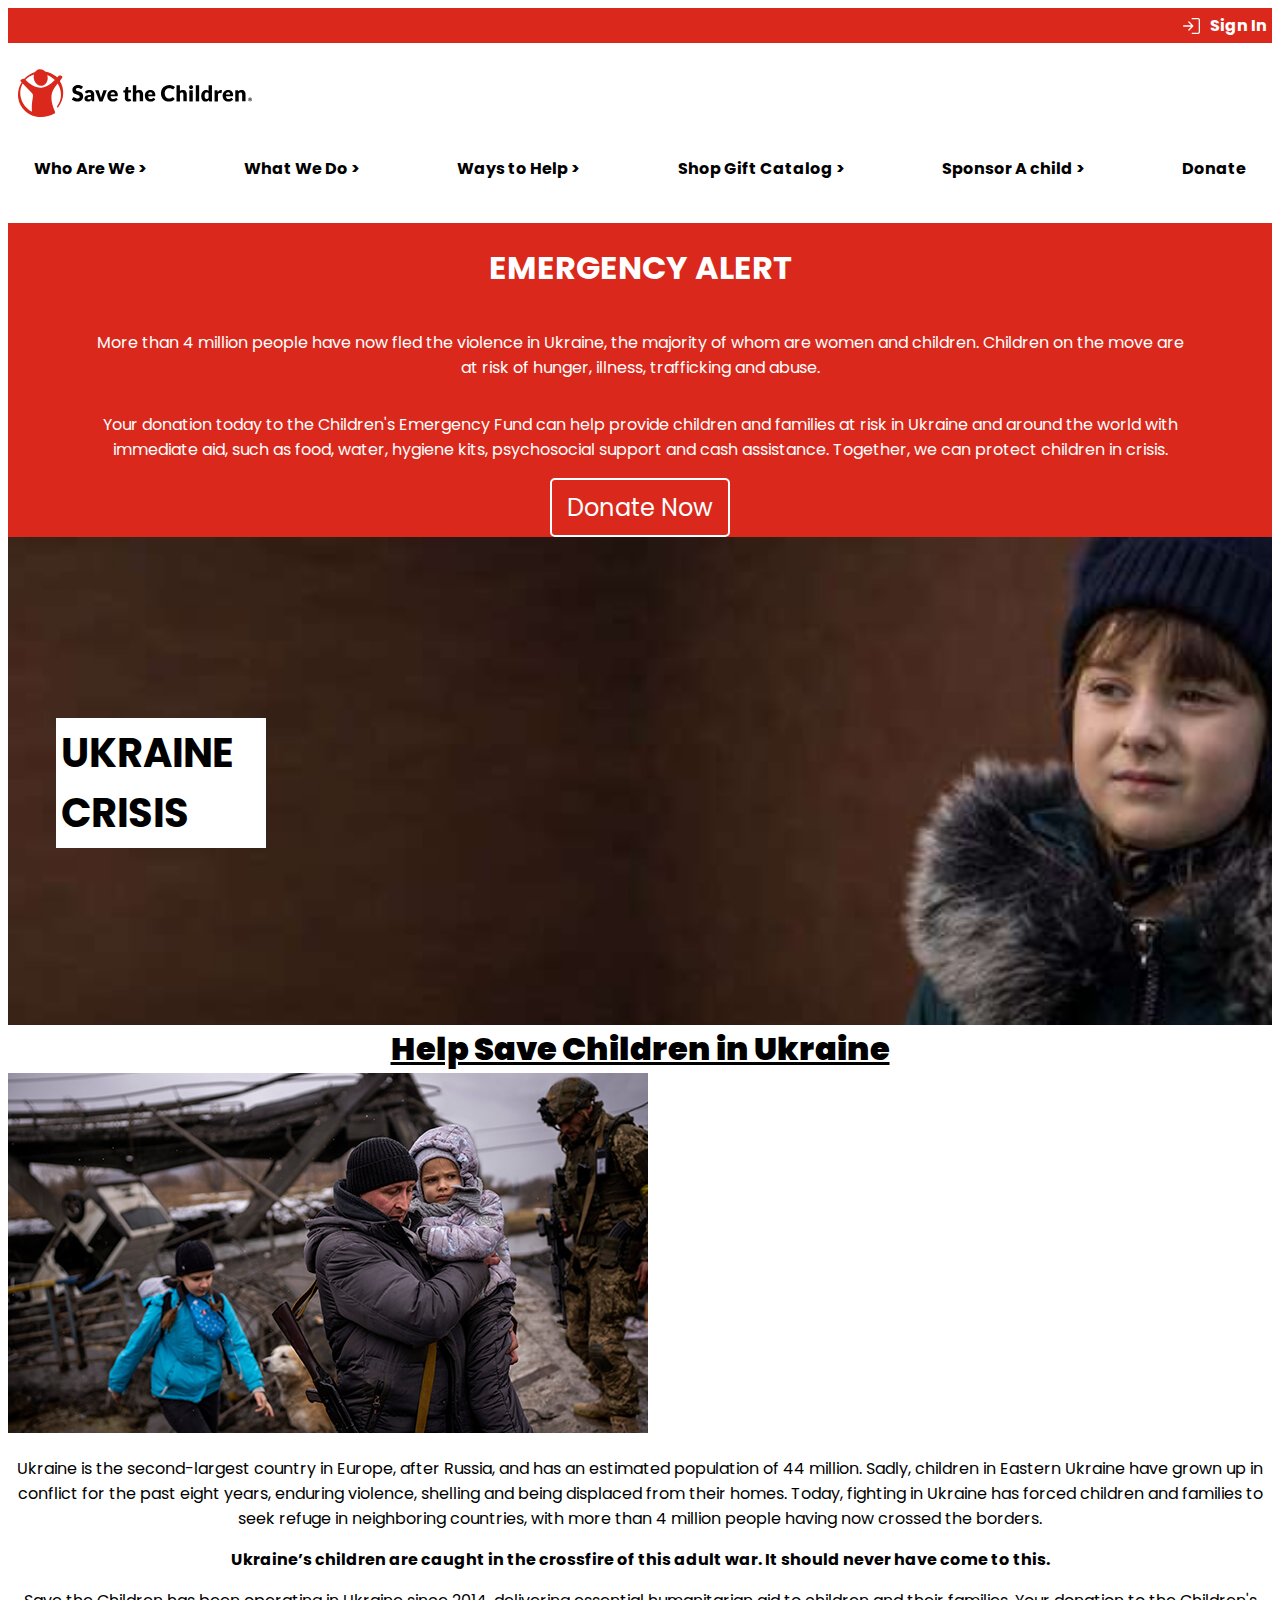
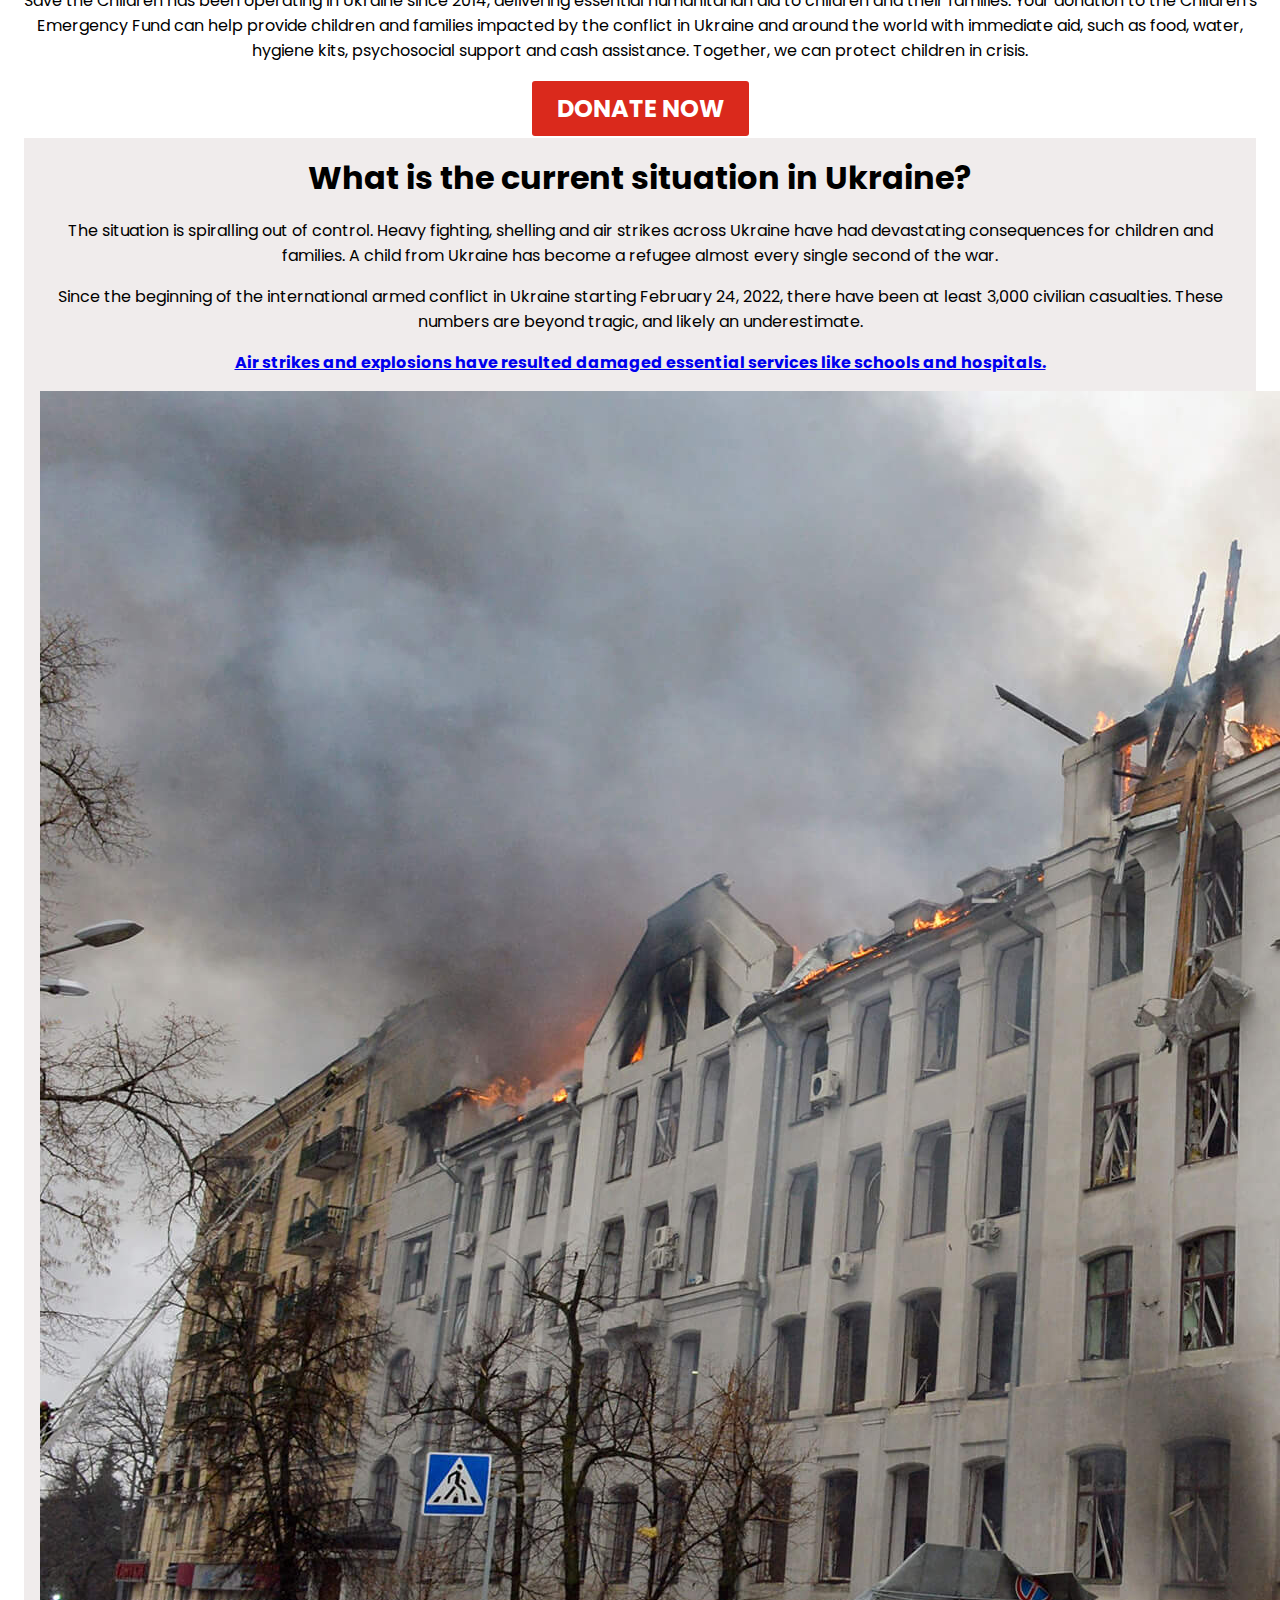
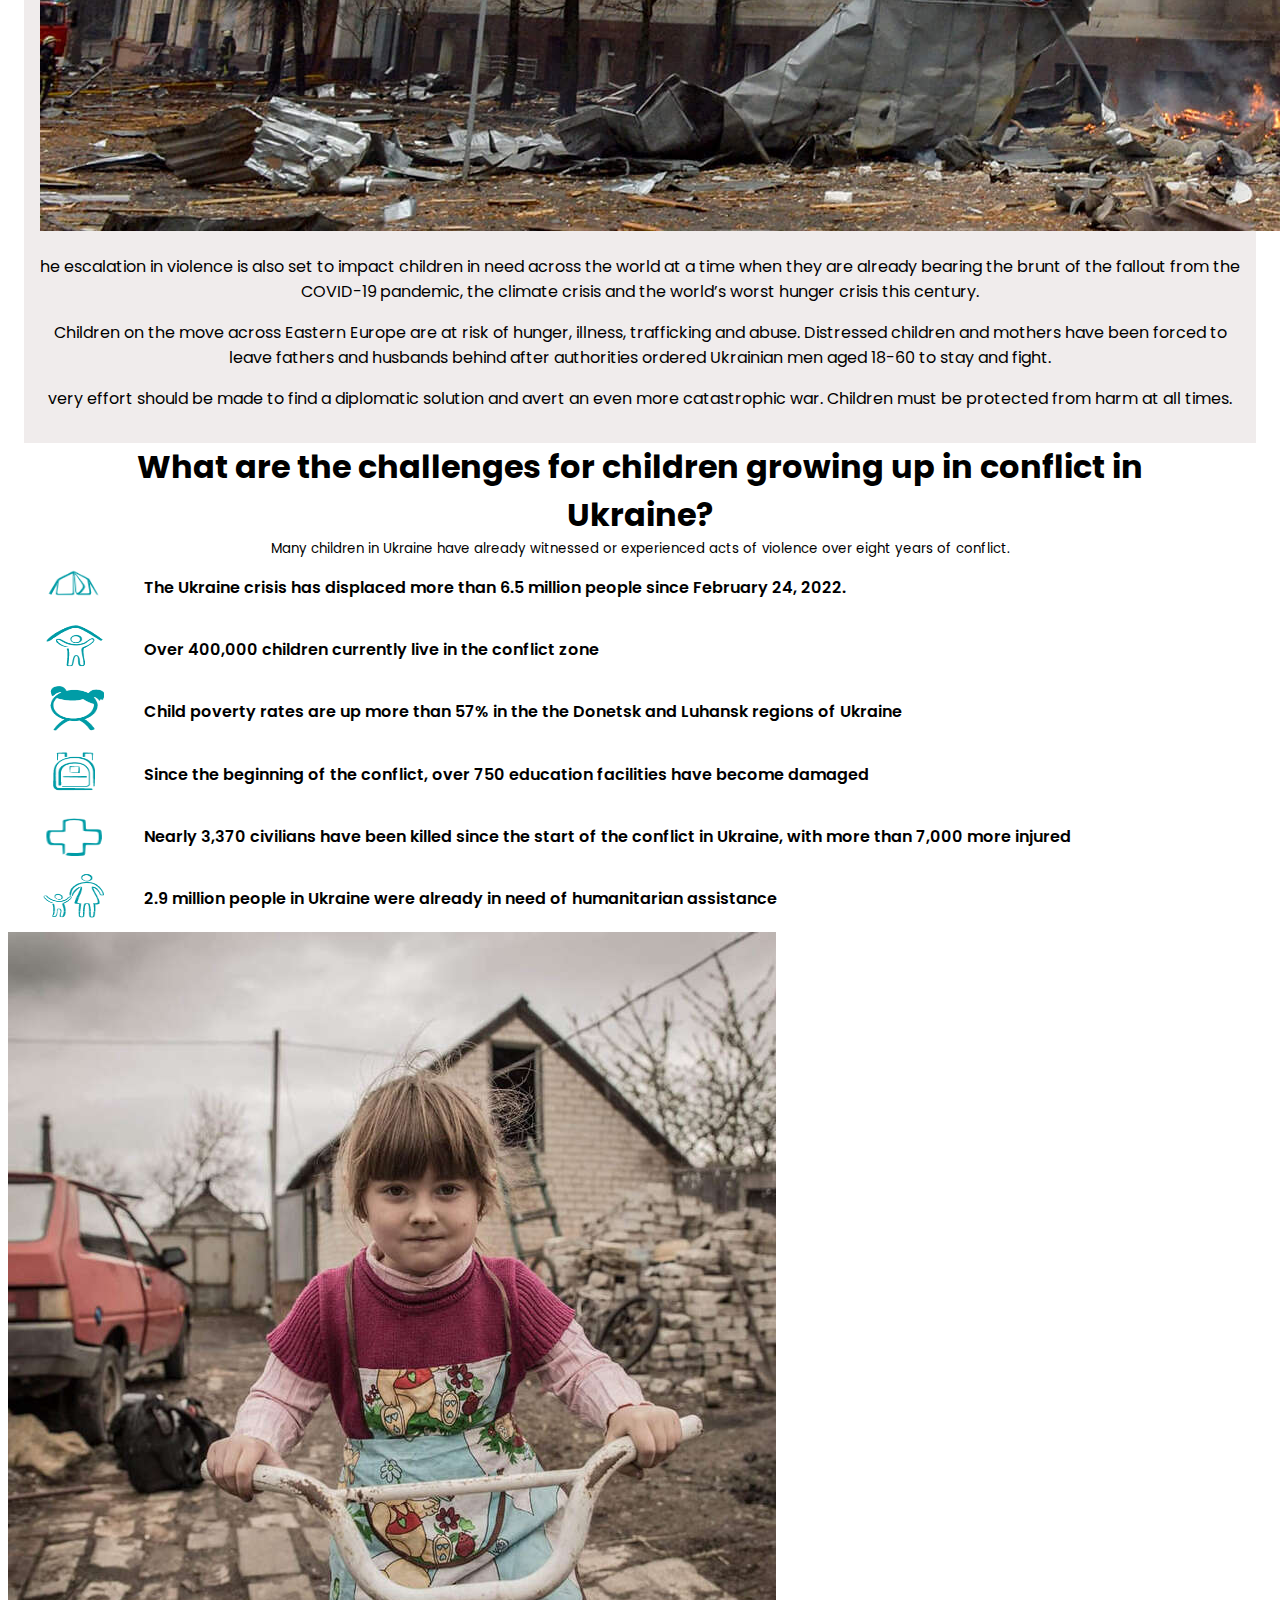
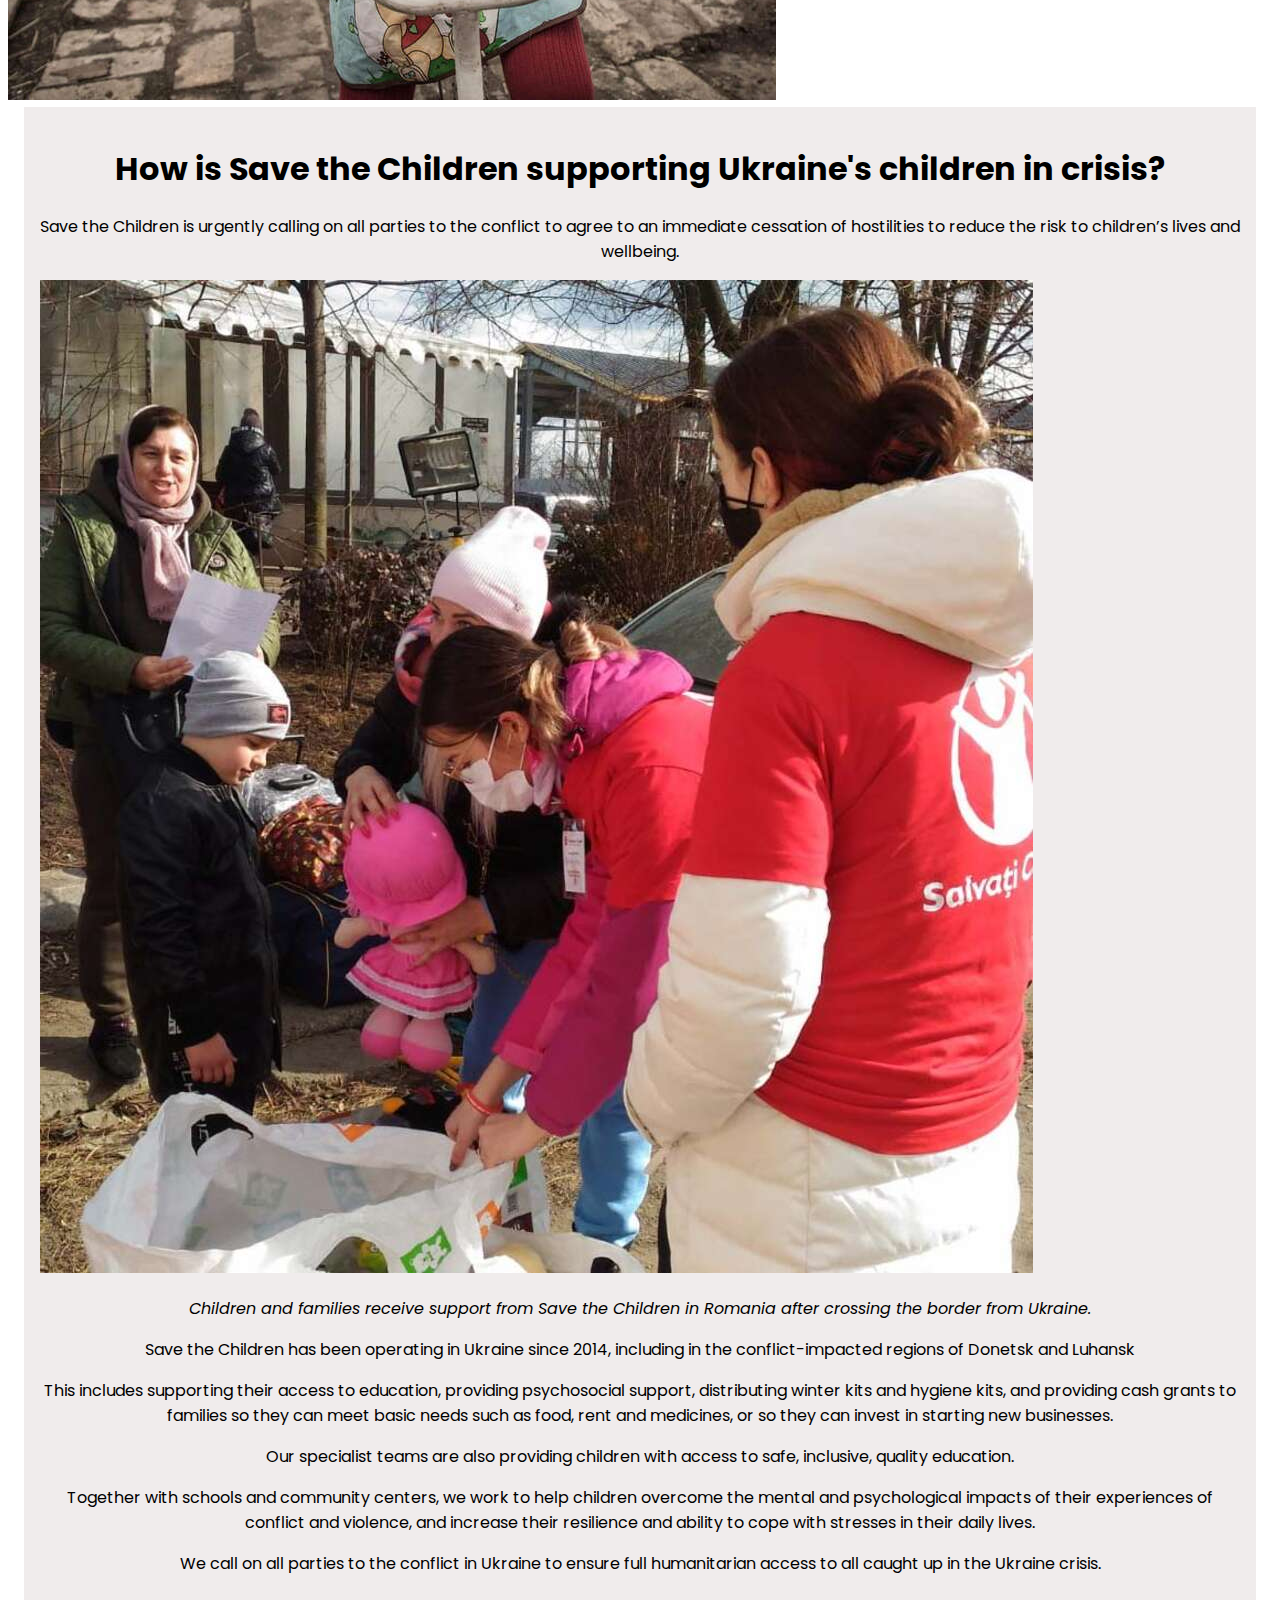
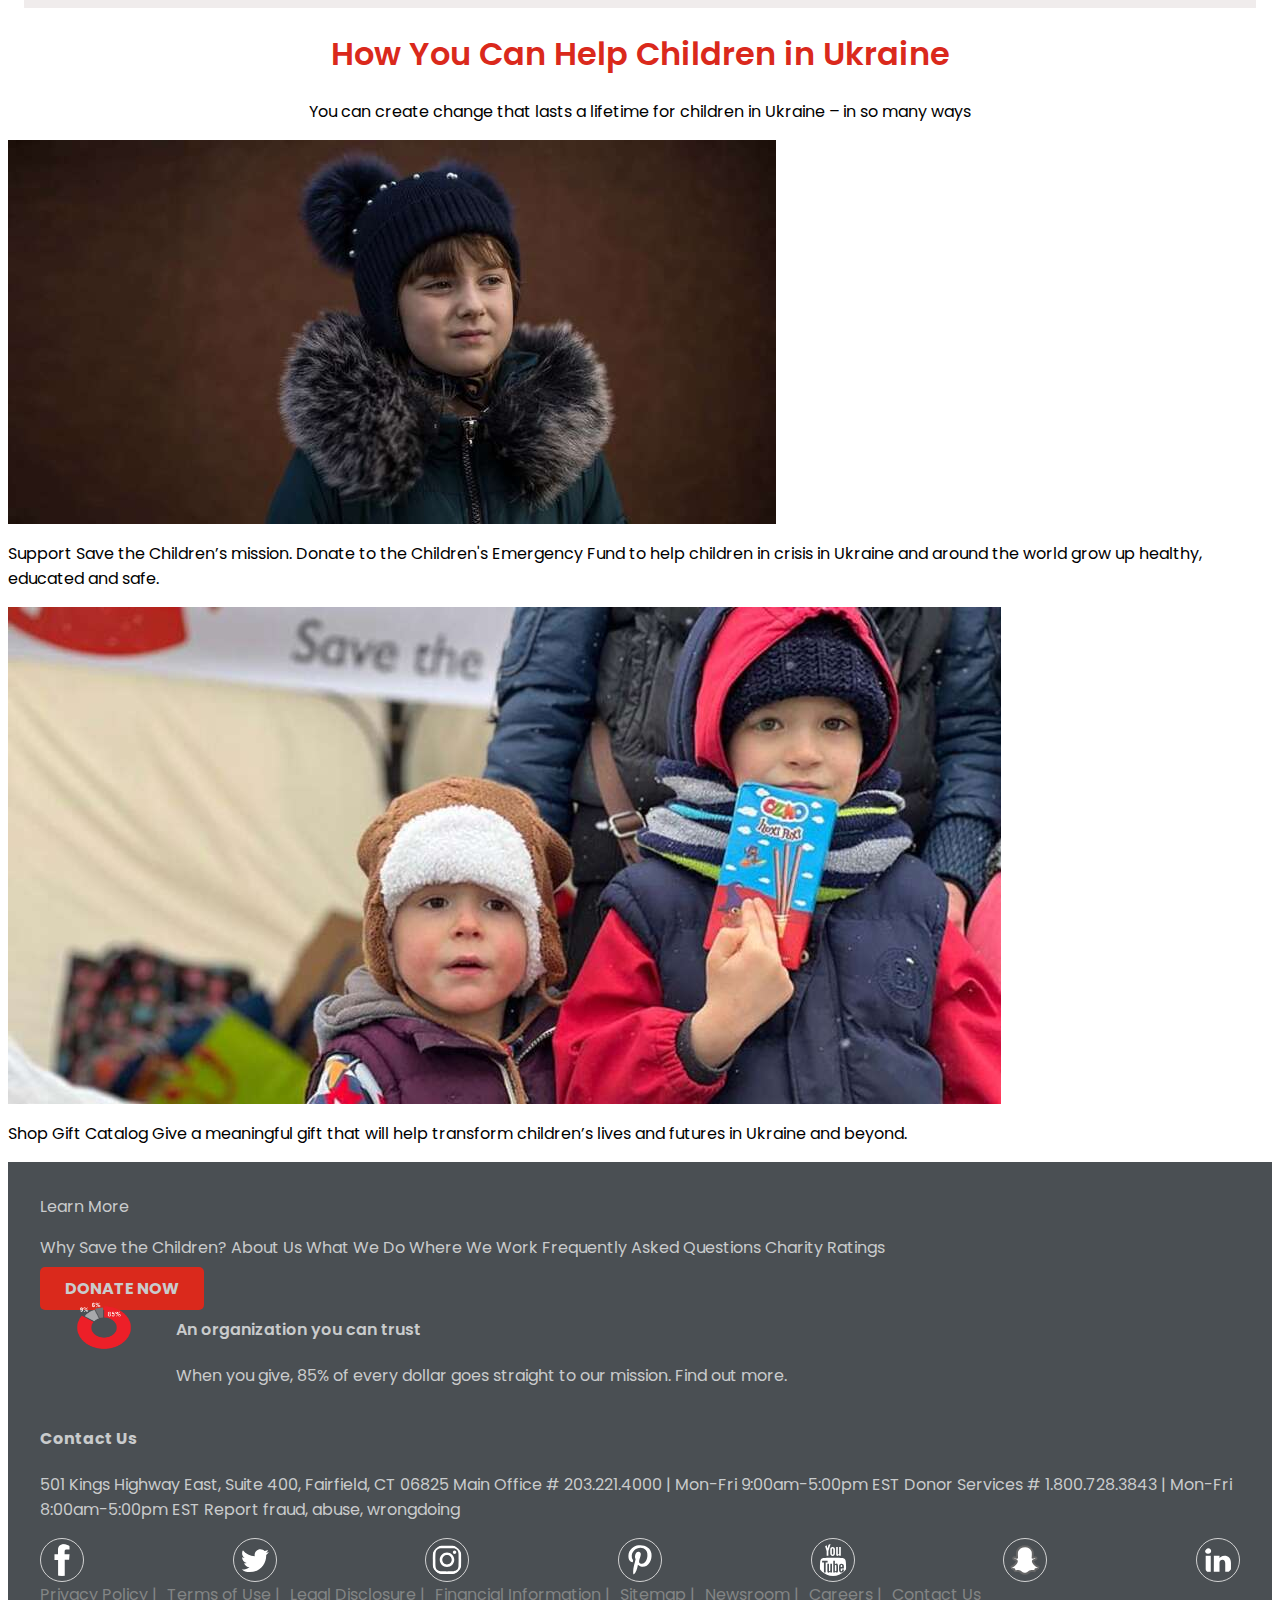
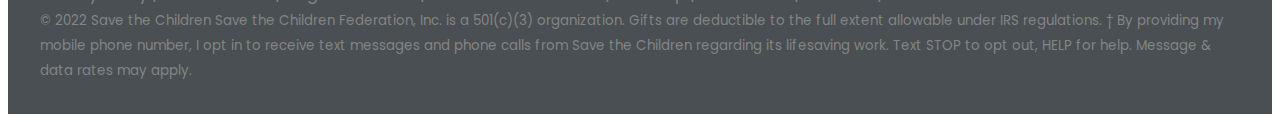
<file: index.html>
<!DOCTYPE html>
<html lang="en">

<head>
    <meta charset="UTF-8">
    <meta http-equiv="X-UA-Compatible" content="IE=edge">
    <meta name="viewport" content="width=device-width, initial-scale=1.0">
   <meta name="description" content="Conflict in Ukraine has impacted the lives of children for far too long. Donate to help Save the Children provide essential humanitarian aid to children and families. "/>
<meta name="keywords" content="save the children, children, humanitarian aid"/>
   <title>Donate to Help Children in Ukraine | Save the Children</title>
    <link href="https://cdn.jsdelivr.net/npm/bootstrap@5.1.3/dist/css/bootstrap.min.css" rel="stylesheet"
        integrity="sha384-1BmE4kWBq78iYhFldvKuhfTAU6auU8tT94WrHftjDbrCEXSU1oBoqyl2QvZ6jIW3" crossorigin="anonymous">
    <link rel="stylesheet" href="./css/style.css">
</head>

<body>
    
    <div class="header"> 
        <div class="login">
            <img src="./img/sign-in.svg" class="img-fluid" alt="">
            <span>Sign In</span>
        </div>
        <nav>
            <div class="container">
               <div class="menu">
                    <img src="./img/logo.svg" alt="" class="logo">
                <ul>
                    <li><a href="/">Who Are We ></a></li>
                    <li><a href="/">What We Do ></a></li>
                    <li><a href="/">Ways to Help ></a></li>
                    <li><a href="/">Shop Gift Catalog ></a></li>
                    <li><a href="/">Sponsor A child ></a></li>
                    <li><a class="donate" href="./donate.html">Donate</a></li>
                </ul>
                <div class="menu-dv">
                    <img class="menu-icon" src="./img/menu.svg" alt="">
                    <small>Menu</small>
                </div>
               </div>
            </div>
        </nav>
    </div>

      <div class="donate-header">
          <a href="./donate.html" class="donate-header">Donate</a>
      </div>

    <section class="alert">
        <h1 class="text">EMERGENCY ALERT</h1>
        <p class="text">
            More than 4 million people have now fled the violence in Ukraine, the majority of whom are women and
            children. Children on the move are at risk of hunger, illness, trafficking and abuse.
        </p>
        <p class="text">
            Your donation today to the Children's Emergency Fund can help provide children and families at risk in
            Ukraine and around the world with immediate aid, such as food, water, hygiene kits, psychosocial support and
            cash assistance. Together, we can protect children in crisis.
        </p>
        <a href="./donate.html" class="donate">Donate Now</a>
    </section>

    <section class="hero">
        <h4>UKRAINE <br>
            CRISIS
        </h4>
    </section>

    <section>
        <div class="container">
           
            <div class="rows">
                <h1 class="my-5"><strong><u>Help Save Children in Ukraine</u></strong></h1>
              <div class="row">
                  <div class="col-md-6">  <img src="./img/war.jpg" class="img-fluid img-card" alt=""></div>
                  <div class="col-md-6">
                      <p>
                    Ukraine is the second-largest country in Europe, after Russia, and has an estimated population of 44
                    million. Sadly, children in Eastern Ukraine have grown up in conflict for the past eight years,
                    enduring violence, shelling and being displaced from their homes. Today, fighting in Ukraine has
                    forced children and families to seek refuge in neighboring countries, with more than 4 million
                    people having now crossed the borders.
                </p>
                 <p>
                    <strong>Ukraine’s children are caught in the crossfire of this adult war. It should never have come
                        to this.</strong>
                </p>
                 <p>
                    Save the Children has been operating in Ukraine since 2014, delivering essential humanitarian aid to
                    children and their families. Your donation to the Children's Emergency Fund can help provide
                    children and families impacted by the conflict in Ukraine and around the world with immediate aid,
                    such as food, water, hygiene kits, psychosocial support and cash assistance. Together, we can
                    protect children in crisis.
                </p>
                  </div>
              </div>
                
               

                <div class="link my-4">
                    <a href="./donate.html" class="donate">Donate now</a>
                </div>

                <div class="box">
                    <h1 class="my-3">
                        What is the current situation in Ukraine?
                    </h1>
                    <p class="my-3">
                        The situation is spiralling out of control. Heavy fighting, shelling and air strikes across
                        Ukraine have had devastating consequences for children and families. A child from Ukraine has
                        become a refugee almost every single second of the war.
                    </p>
                    <p class="my-3">
                        Since the beginning of the international armed conflict in Ukraine starting February 24, 2022,
                        there have been at least 3,000 civilian casualties. These numbers are beyond tragic, and likely
                        an underestimate.
                    </p>
                    <p class="my-3">
                        <a href="#"><b>Air strikes and explosions have resulted damaged essential services like schools
                                and hospitals.</b></a>
                    </p>

                    <div class="card car-body my-4">
                        <img src="./img/ukraine-kyiv.jpeg" alt="" class="card-img-top rounded">
                    </div>

                    <p class="my-3">
                        he escalation in violence is also set to impact children in need across the world at a time when
                        they are already bearing the brunt of the fallout from the COVID-19 pandemic, the climate crisis
                        and the world’s worst hunger crisis this century.
                    </p>
                    <p>
                        Children on the move across Eastern Europe are at risk of hunger, illness, trafficking and
                        abuse. Distressed children and mothers have been forced to leave fathers and husbands behind
                        after authorities ordered Ukrainian men aged 18-60 to stay and fight.
                    </p>

                    <p>
                        very effort should be made to find a diplomatic solution and avert an even more catastrophic
                        war. Children must be protected from harm at all times.
                    </p>
                </div>
            </div>
        </div>
    </section>

    <section>
        <div class="container">
            <div class="rows">
                <h1 class="my-4">What are the challenges for children growing up in conflict in Ukraine?</h1>

                <small class="my-3">Many children in Ukraine have already witnessed or experienced acts of violence over
                    eight years of conflict. </small>
            </div>

            <div class="row">
                <div class="col-md-6">
                    <div class="items">
                        <img src="./img/ico-1.png" alt="">
                        <h4>The Ukraine crisis has displaced more than 6.5 million people since February 24, 2022.</h4>
                    </div>
                    <div class="items">
                        <img src="./img/ico-2.png" alt="">
                        <h4>Over 400,000 children currently live in the conflict zone</h4>
                    </div>
                    <div class="items">
                        <img src="./img/ico-3.png" alt="">
                        <h4>Child poverty rates are up more than 57% in the the Donetsk and Luhansk regions of Ukraine
                        </h4>
                    </div>
                    <div class="items">
                        <img src="./img/ico-4.png" alt="">
                        <h4>Since the beginning of the conflict, over 750 education facilities have become damaged</h4>
                    </div>
                    <div class="items">
                        <img src="./img/ico-5.png" alt="">
                        <h4>Nearly 3,370 civilians have been killed since the start of the conflict in Ukraine, with
                            more than 7,000 more injured</h4>
                    </div>
                    <div class="items">
                        <img src="./img/ico-6.png" alt="">
                        <h4>2.9 million people in Ukraine were already in need of humanitarian assistance</h4>
                    </div>
                </div>
                <div class="col-md-6">
                    <img src="./img/ico-main.jpg" class="img-fluid" alt="">
                </div>
            </div>
        </div>
    </section>

    <section>
        <div class="container">
            <div class="box">
                <h1 class="my-4">How is Save the Children supporting Ukraine's children in crisis?</h1>
                <p>Save the Children is urgently calling on all parties to the conflict to agree to an immediate
                    cessation of hostilities to reduce the risk to children’s lives and wellbeing.</p>

                <div class="row">
                    <div class="col-md-6">
                        <img src="./img/section-2.jpg" class="img-fluid" alt="">
                        <p><i>Children and families receive support from Save the Children in Romania after crossing the
                                border from Ukraine.</i></p>
                    </div>
                    <div class="col-md-6">
                        <p>
                            Save the Children has been operating in Ukraine since 2014, including in the
                            conflict-impacted regions of Donetsk and Luhansk
                        </p>
                        <p>
                            This includes supporting their access to education, providing psychosocial support,
                            distributing winter kits and hygiene kits, and providing cash grants to families so they can
                            meet basic needs such as food, rent and medicines, or so they can invest in starting new
                            businesses.
                        </p>
                        <p>
                            Our specialist teams are also providing children with access to safe, inclusive, quality
                            education.
                        </p>
                        <p>
                            Together with schools and community centers, we work to help children overcome the mental
                            and psychological impacts of their experiences of conflict and violence, and increase their
                            resilience and ability to cope with stresses in their daily lives.
                        </p>
                        <p>
                            We call on all parties to the conflict in Ukraine to ensure full humanitarian access to all
                            caught up in the Ukraine crisis.
                        </p>
                    </div>
                </div>
            </div>
        </div>
    </section>

    <section>
        <div class="container">
            <h1 class="mt-5 mb-3" style="color: #DA291C; font-weight: 600;;">How You Can Help Children in Ukraine</h1>
            <p>You can create change that lasts a lifetime for children in Ukraine – in so many ways</p>
            <div class="row">
                <div class="col-md-6">
                    <div class="card card-body">
                        <img src="./img/card-1.jpg" class="img-fluid" alt="">
                        <p class="card-text" style="text-align: left; margin-top: 10px;">
                            Support Save the Children’s mission. Donate to the Children's Emergency Fund to help
                            children in crisis in Ukraine and around the world grow up healthy, educated and safe.
                        </p>
                    </div>
                </div>
                <div class="col-md-6">
                    <div class="card card-body">
                        <img src="./img/card-2.jpg" class="img-fluid" alt="">
                        <p class="card-text" style="text-align: left; margin-top: 10px;">
                            Shop Gift Catalog Give a meaningful gift that will help transform children’s lives and
                            futures in Ukraine and beyond.
                        </p>
                    </div>
                </div>
            </div>
        </div>
    </section>

    <footer>
        <div class="container">
           <div class="row">
                <div class="col-md-3 col-sm-12 mb-4">
                <a href="#" class="ftext">Learn More</a>
                <p class="ftext">
                    Why Save the Children? About Us What We Do Where We Work Frequently Asked Questions Charity Ratings
                </p>
                <a  href="./donate.html" class="fdonate mt-3">Donate Now</a>
            </div>

            <div class="col-md-4 col-sm-12 mb-4">
                <div class="items ftext">
                    <img src="./img/2020.png" alt="">
                    <div>
                        <h4 class="ftext">An organization you can trust</h4>
                        <p class="ftext">
                            When you give, 85% of every dollar goes straight to our mission. Find out more.
                        </p>
                        
                    </div>
                </div>
            </div>
            
            <div class="col-md-5 col-sm-12 mb-4">
                <h4 class="ftext"><a href="#">Contact Us</a></h4>
                <p class="ftext">
                    501 Kings Highway East, Suite 400, Fairfield, CT 06825 Main Office # 203.221.4000 | Mon-Fri
                    9:00am-5:00pm EST Donor Services # 1.800.728.3843 | Mon-Fri 8:00am-5:00pm EST Report fraud, abuse,
                    wrongdoing
                </p>
                <div class="contact">
                    <img src="./img/facebook-initial.svg" alt="">
                    <img src="./img/twitter.svg" alt="">
                    <img src="./img/instagram.svg" alt="">
                    <img src="./img/pinterest.svg" alt="">
                    <img src="./img/youtube-tv.svg" alt="">
                    <img src="./img/snapchat.svg" alt="">
                    <img src="./img/linkedin.svg" alt="">
                </div>
            </div>

            <div class="flink">
                <a href="#"> Privacy Policy |</a>
                <a href="#"> Terms of Use |</a>
                <a href="#"> Legal Disclosure |</a>
                <a href="#"> Financial Information |</a>
                <a href="#"> Sitemap |</a>
                <a href="#"> Newsroom |</a>
                <a href="#"> Careers |</a>
                <a href="#"> Contact Us </a>
            </div>

            <small class="ftext small my-3">
                © 2022 Save the Children Save the Children Federation, Inc. is a 501(c)(3) organization. Gifts are
                deductible to the full extent allowable under IRS regulations.
            </small>

            <small class="small">
                † By providing my mobile phone number, I opt in to receive text messages and phone calls from Save the
                Children regarding its lifesaving work. Text STOP to opt out, HELP for help. Message & data rates may
                apply.
            </small>
           </div>
        </div>

    </footer>

</body>

</html>
</file>
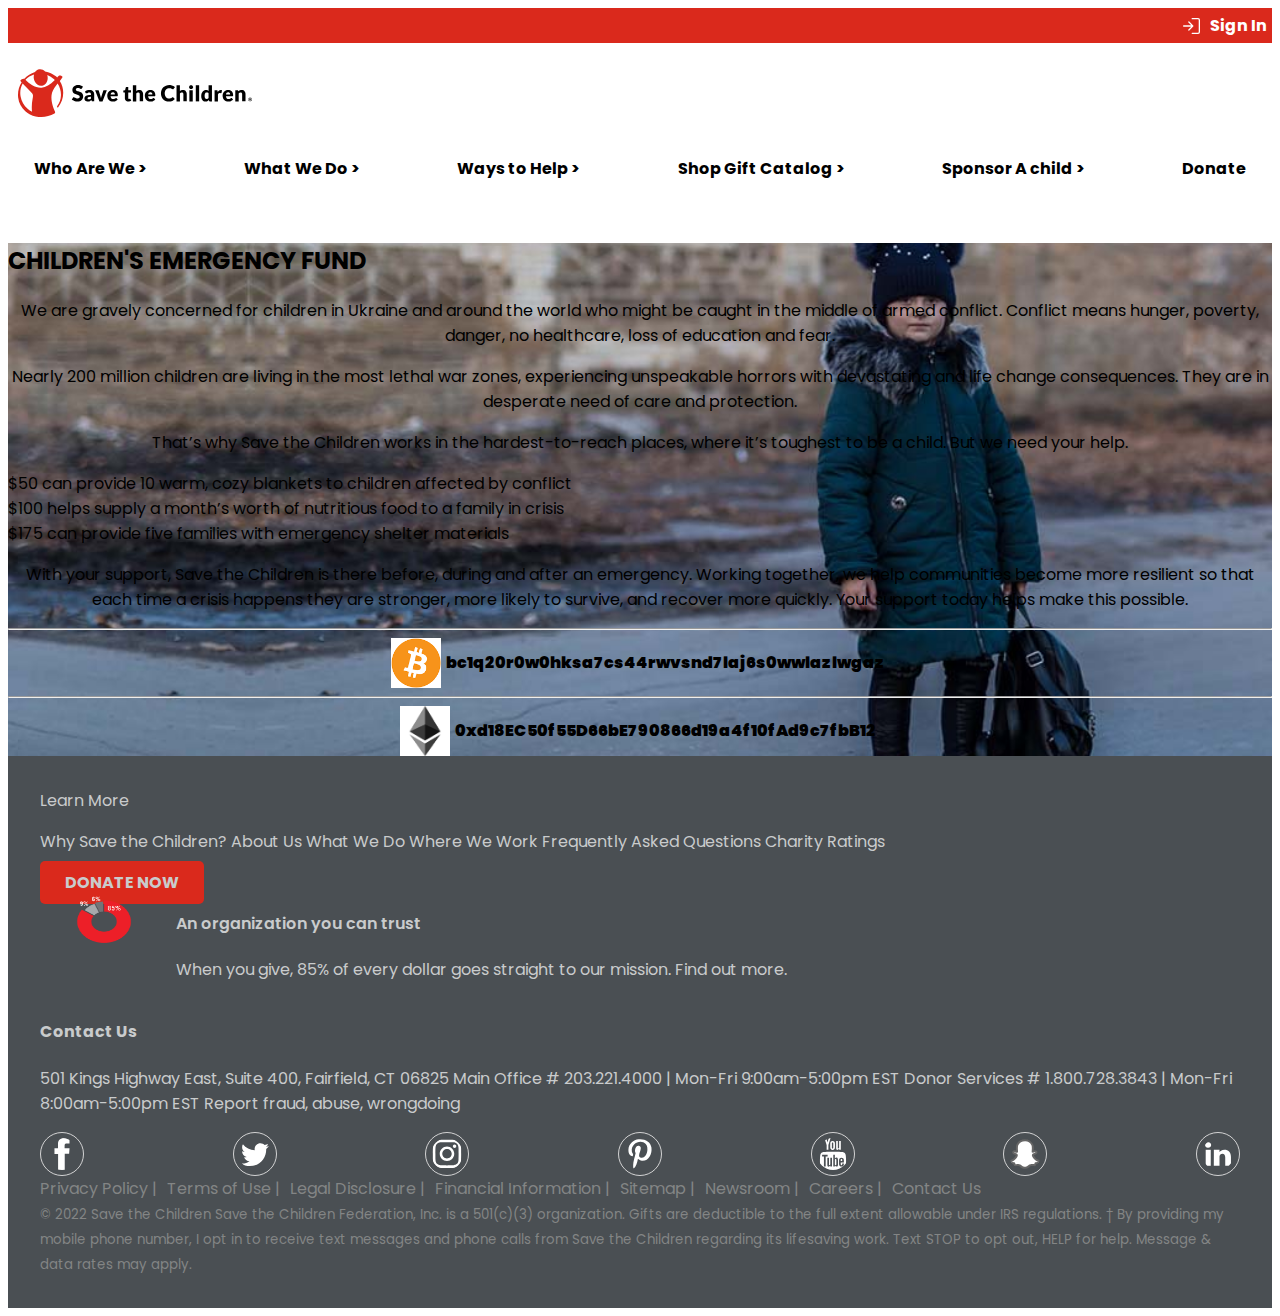
<file: donate.html>
<!DOCTYPE html>
<html lang="en">

<head>
    <meta charset="UTF-8">
    <meta http-equiv="X-UA-Compatible" content="IE=edge">
    <meta name="viewport" content="width=device-width, initial-scale=1.0">
    <title>Donate to Help Children in Ukraine | Save the Children</title>
    <meta name="description" content="Conflict in Ukraine has impacted the lives of children for far too long. Donate to help Save the Children provide essential humanitarian aid to children and families. "/>
<meta name="keywords" content="save the children, children, humanitarian aid"/>
    <link href="https://cdn.jsdelivr.net/npm/bootstrap@5.1.3/dist/css/bootstrap.min.css" rel="stylesheet"
        integrity="sha384-1BmE4kWBq78iYhFldvKuhfTAU6auU8tT94WrHftjDbrCEXSU1oBoqyl2QvZ6jIW3" crossorigin="anonymous">
    <link rel="stylesheet" href="./css/style.css">
</head>

<body>

    <div class="header">
        <div class="login">
            <img src="./img/sign-in.svg" class="img-fluid" alt="">
            <span>Sign In</span>
        </div>
        <nav>
            <div class="container">
                <div class="menu">
                    <img src="./img/logo.svg" alt="" class="logo">
                    <ul>
                        <li><a href="/">Who Are We ></a></li>
                        <li><a href="/">What We Do ></a></li>
                        <li><a href="/">Ways to Help ></a></li>
                        <li><a href="/">Shop Gift Catalog ></a></li>
                        <li><a href="/">Sponsor A child ></a></li>
                        <li><a class="donate" href="./donate.html">Donate</a></li>
                    </ul>
                    <div class="menu-dv">
                        <img class="menu-icon" src="./img/menu.svg" alt="">
                        <small>Menu</small>
                    </div>
                </div>
            </div>
        </nav>
    </div>

    <main class="py-5">
        <div class="container">
            <div class="row">
                <div class="col-md-8 col-sm-12">
                    <div class="card card-body">
                        <h2 class="card-text">
                            CHILDREN'S EMERGENCY FUND
                        </h2>
                        <p class="card-text">
                            We are gravely concerned for children in Ukraine and around the world who might be caught in
                            the middle of armed conflict. Conflict means hunger, poverty, danger, no healthcare, loss of
                            education and fear.
                        </p>
                        <p class="card-text">
                            Nearly 200 million children are living in the most lethal war zones, experiencing
                            unspeakable horrors with devastating and life change consequences. They are in desperate
                            need of care and protection.
                        </p>
                        <p class="card-text">
                            That’s why Save the Children works in the hardest-to-reach places, where it’s toughest to be
                            a child. But we need your help.
                        </p>
                        <p class="card-text">
                            <li>$50 can provide 10 warm, cozy blankets to children affected by conflict</li>
                            <li>$100 helps supply a month’s worth of nutritious food to a family in crisis</li>
                            <li>$175 can provide five families with emergency shelter materials</li>

                        </p>
                        <p class="card-text">With your support, Save the Children is there before, during and after an
                            emergency. Working together, we help communities become more resilient so that each time a
                            crisis happens they are stronger, more likely to survive, and recover more quickly. Your
                            support today helps make this possible.</p>
                        <hr>

                        
                        <div style="display: flex; justify-content: center; align-items: center; font-weight: 900; flex-wrap: wrap;">
                            <img src="./img/btc.png" height="50" alt="">
                            <p class="card card-body card-text" style="margin: 5px ;"> bc1q20r0w0hksa7cs44rwvsnd7laj6s0wwlazlwgaz</p>
                            
                        </div>
                        <hr>
                        <div style="display: flex; justify-content: center; align-items: center; font-weight: 900; flex-wrap: wrap;">
                           <img src="./img/eth.png" height="50" alt="">
                           <p class="card card-body card-text" style="margin: 5px ;">  0xd18EC50f55D66bE790866d19a4f10fAd9c7fbB12</p>
                           
                        </div>
                    </div>
                </div>
            </div>
        </div>
    </main>

    <footer>
        <div class="container">
            <div class="row">
                <div class="col-md-3 col-sm-12 mb-4">
                    <a href="#" class="ftext">Learn More</a>
                    <p class="ftext">
                        Why Save the Children? About Us What We Do Where We Work Frequently Asked Questions Charity
                        Ratings
                    </p>
                    <a href="./donate.html" class="fdonate mt-3">Donate Now</a>
                </div>

                <div class="col-md-4 col-sm-12 mb-4">
                    <div class="items ftext">
                        <img src="./img/2020.png" alt="">
                        <div>
                            <h4 class="ftext">An organization you can trust</h4>
                            <p class="ftext">
                                When you give, 85% of every dollar goes straight to our mission. Find out more.
                            </p>

                        </div>
                    </div>
                </div>

                <div class="col-md-5 col-sm-12 mb-4">
                    <h4 class="ftext"><a href="#">Contact Us</a></h4>
                    <p class="ftext">
                        501 Kings Highway East, Suite 400, Fairfield, CT 06825 Main Office # 203.221.4000 | Mon-Fri
                        9:00am-5:00pm EST Donor Services # 1.800.728.3843 | Mon-Fri 8:00am-5:00pm EST Report fraud,
                        abuse,
                        wrongdoing
                    </p>
                    <div class="contact">
                        <img src="./img/facebook-initial.svg" alt="">
                        <img src="./img/twitter.svg" alt="">
                        <img src="./img/instagram.svg" alt="">
                        <img src="./img/pinterest.svg" alt="">
                        <img src="./img/youtube-tv.svg" alt="">
                        <img src="./img/snapchat.svg" alt="">
                        <img src="./img/linkedin.svg" alt="">
                    </div>
                </div>

                <div class="flink">
                    <a href="#"> Privacy Policy |</a>
                    <a href="#"> Terms of Use |</a>
                    <a href="#"> Legal Disclosure |</a>
                    <a href="#"> Financial Information |</a>
                    <a href="#"> Sitemap |</a>
                    <a href="#"> Newsroom |</a>
                    <a href="#"> Careers |</a>
                    <a href="#"> Contact Us </a>
                </div>

                <small class="ftext small my-3">
                    © 2022 Save the Children Save the Children Federation, Inc. is a 501(c)(3) organization. Gifts are
                    deductible to the full extent allowable under IRS regulations.
                </small>

                <small class="small">
                    † By providing my mobile phone number, I opt in to receive text messages and phone calls from Save
                    the
                    Children regarding its lifesaving work. Text STOP to opt out, HELP for help. Message & data rates
                    may
                    apply.
                </small>
            </div>
        </div>

    </footer>

</body>

</html>
</file>
<file: css/style.css>
@import url('https://fonts.googleapis.com/css2?family=Poppins&display=swap');

body {
    font-family: 'Poppins', sans-serif;
}

.header-mobile {
    display: none;
}

.login {
    background-color: #DA291C;
    color: #fff;
    display: flex;
    justify-content: flex-end;
    padding: 5px;
}

.header {
    display: flex;
    flex-direction: column;
    gap: 1rem;
}

.login>img {
    height: 1rem;
    justify-self: flex-end;
    margin-right: 10px;
    margin-top: 5px;
    cursor: pointer;
}

.login span {
    font-weight: 700;
    cursor: pointer;
}

nav {
    display: flex;
    flex-direction: column;
    gap: 1rem;
    padding: 10px;
}

nav img {
    height: 3rem;
    align-self: flex-start;
}

nav ul {
    display: flex;
    justify-content: space-between;
    padding: 1rem;
}

nav ul li {
    list-style: none;
}

nav ul li a {
    text-decoration: none;
    color: #000;
    font-weight: 700;
}

.alert {
    display: flex;
    flex-direction: column;
    align-items: center;
    background-color: #DA291C;
    margin-bottom: 0;
}

.alert .text,
.text {
    text-align: center;
    color: #fff;
    padding: 0 5rem;
}

.alert a {
    text-decoration: none;
    color: #fff;
    padding: 10px 15px;
    font-weight: 400;
    font-size: 1.5rem;
    border: 2px solid #fff;
    border-radius: 5px;
}


.hero {
    background-image: url(../img/hero.jpg);
    background-repeat: no-repeat;
    background-size: cover;
    height: 40vh;
    padding-top: 8rem;
    padding-left: 3rem;
}

.hero h4 {
    background-color: #fff;
    width: auto;
    font-weight: 700;
    font-size: 40px;
    width: 200px;
    padding: 5px;
}

.rows {
    display: flex;
    flex-direction: column;
}

.rows h1,
p,
a {
    text-align: center;
}

.rows .link {
    display: flex;
    align-self: center;
}

.rows .link>a {
    text-transform: uppercase;
    text-decoration: none;
    background-color: #DA291C;
    color: #fff;
    padding: 10px 25px;
    font-weight: 700;
    font-size: 1.5rem;
    border: 2px solid #fff;
    border-radius: 5px;
    align-self: center;
}

.box {
    background: rgb(240, 236, 236);
    padding: 1rem;
    margin: 0 1rem;
}

.rows h1 {
    font-weight: 700;
    padding: 0px 2rem;
    margin: 0px 2rem;
}

.items {
    display: flex;
    gap: 1rem;
    margin: 0px 2rem;
}

small {
    text-align: center;
}

.items img {
    width: 4rem;
    height: 3rem;
    margin-right: 1.5rem;
}

.items h4 {
    font-weight: 600;
    margin-top: 1rem;
}

h1 {
    text-align: center;
}

footer {
    background-color: #4A4F53;
    padding: 2rem;
}

footer a {
    text-decoration: none;
    color: #C9CBCC;
}

.ftext {
    color: #C9CBCC;
    text-align: left;
}

.fdonate {
    text-transform: uppercase;
    background-color: #DA291C;
    columns: #fff !important;
    padding: 10px 25px;
    font-weight: 700;
    font-size: 1rem;
    border-radius: 5px;
    align-self: center;
}

.imgs {
    display: flex;
    justify-content: space-between;
}

.flink {
   display: flex;
    gap: 10px;
    flex-wrap: wrap;
    /* justify-content: space-between; */
    align-items: center;
}

.flink a {
    color: #838585;
}

.small {
    color: #838585;
    text-align: left;
}

.contact {
    display: flex;
    gap: 10px;
    flex-wrap: wrap;
    justify-content: space-between;
    align-items: center;
}

.contact img {
    height: 2rem;
    border: 1px solid lightgray;
    border-radius: 50%;
    padding: 5px;
}

.menu-icon,
.donate-header,
.menu-dv {
    display: none;
}

main {
    background-image: url(../img/donate.jpg);
    background-repeat: no-repeat;
    background-size: cover;
    background-position: right;
}

@media (max-width: 767px) {
    .header {
        background-color: #f3f2f2;
        box-shadow: 7px 7px 7px rgba(0, 0, 0, 0.1);
        margin-bottom: 1rem;
    }

    .login {
        display: none;
    }

    .menu-icon {
        display: block;
        height: 1.5rem;
    }

    .menu {
        display: flex;
        justify-content: space-between;
    }

    .menu ul {
        display: none;
    }

    .menu-dv {
        display: block;
        cursor: pointer;
    }

    .menu-dv small {
        font-size: 10px !important;
    }

    .donate {
        display: flex;
        justify-content: center;
        align-content: center;
    }

    .donate>a {
        text-transform: uppercase;
        text-decoration: none;
        background-color: #DA291C;
        color: #fff;
        padding: 10px 25px;
        font-weight: 500;
        font-size: 1rem;
        border-radius: 5px;
        margin: 1rem;
    }

    .alert .text,
    .text {
        text-align: center;
        color: #fff;
        padding: 0 1rem;
    }

    .alert a {
        padding: 10px 10px;
        font-weight: 400;
        font-size: 1rem;
        border: 1px solid #fff;
        border-radius: 5px;
    }

    .hero {
        background-image: url(../img/hero.jpg);
        /* background-repeat: no-repeat; */
        background-size: contain;
        height: 40vh;
        padding-top: 2rem;
        padding-left: 2rem;
        margin-bottom: -40%;
    }

    .hero h4 {
        width: auto;
        font-weight: 700;
        font-size: 25px;
        width: 110px;
    }
}
</file>
